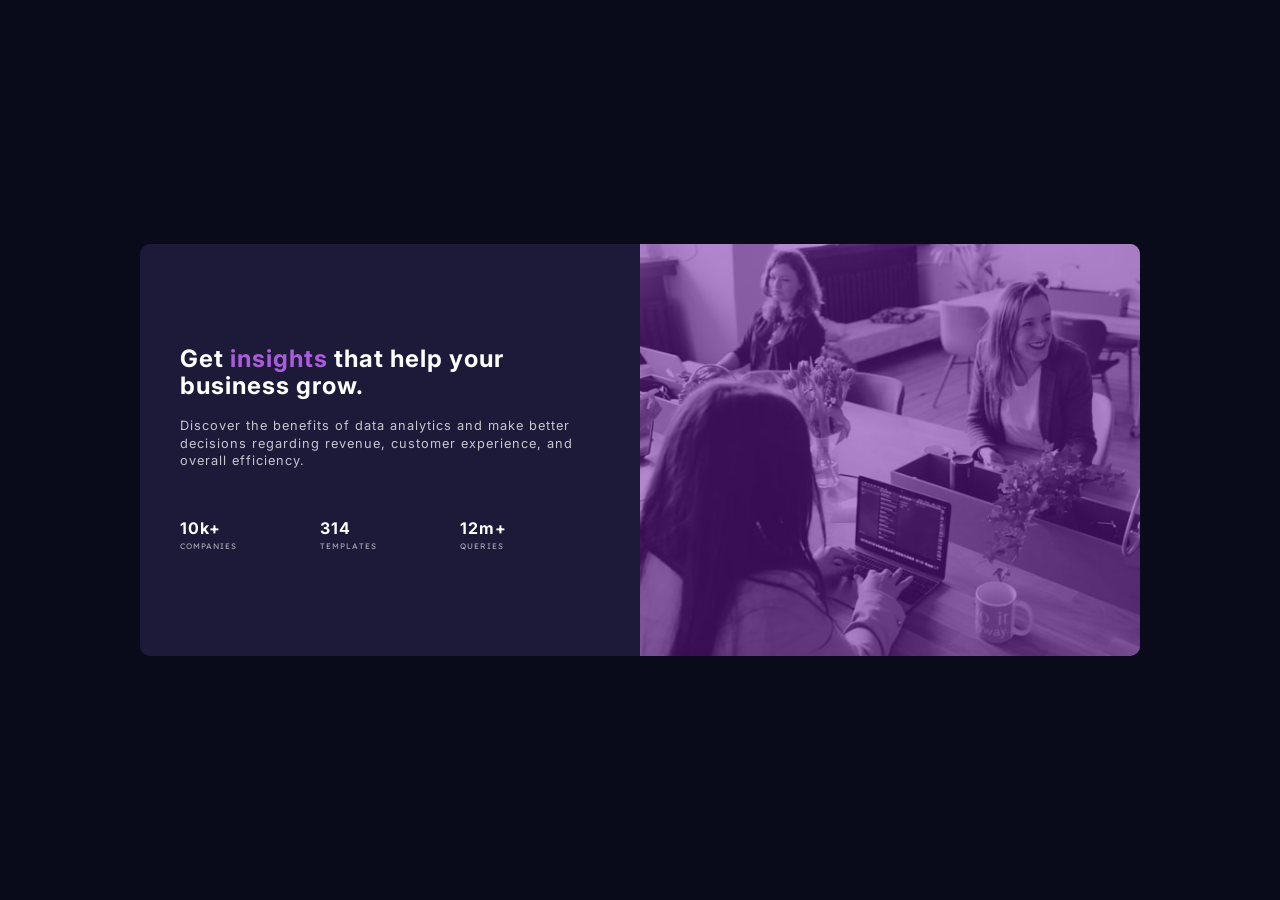
<file: index.html>
<!DOCTYPE html>
<html lang="en">
<head>
  <meta charset="UTF-8">
  <meta name="viewport" content="width=device-width, initial-scale=1.0">

  <link rel="preconnect" href="https://fonts.googleapis.com">
  <link rel="preconnect" href="https://fonts.gstatic.com" crossorigin>
  <link href="https://fonts.googleapis.com/css2?family=Inter:ital,opsz,wght@0,14..32,100..400;1,14..32,100..400&display=swap" rel="stylesheet">

  <link rel="preconnect" href="https://fonts.googleapis.com">
  <link rel="preconnect" href="https://fonts.gstatic.com" crossorigin>
  <link href="https://fonts.googleapis.com/css2?family=Lexend+Deca:wght@100..900&display=swap" rel="stylesheet">

  <link rel="icon" type="image/png" sizes="32x32" href="./images/favicon-32x32.png">

  <link rel="stylesheet" href="style.css">
  
  <title>Frontend Mentor | Stats preview card component</title>
</head>
<body>
  <div>
    <div>
      <img src="./images/image-header-mobile.jpg" alt="image-header-mobile">
      <img src="./images/image-header-desktop.jpg" alt="image-header-desktop">
    </div>

    <div>
      <h1>Get <span>insights</span> that help your business grow.</h1>

      <p>
        Discover the benefits of data analytics and make better decisions regarding revenue, customer
        experience, and overall efficiency.
      </p>

      <div>
        
        <div>
          <div>10k+</div>
          <div>companies</div>
        </div>

        <div>
          <div>314</div>
          <div>templates</div>
        </div>

        <div>
          <div>12m+</div>
          <div>queries</div>
        </div>

      </div>

    </div>
  </div>
</body>
</html>
</file>
<file: style.css>
* {
    margin: 0;
    padding: 0;
    box-sizing: border-box;
}

body {
    min-height: 100vh;
    display: flex;
    align-items: center;
    background-color: hsl(233, 47%, 7%);
}

body > div {
    width: 90%;
    margin: 0 auto;
    padding: 2.2rem 1rem;
    letter-spacing: 1px;
    text-align: center;
}

body > div > div:first-child {
    position: relative;
}

body > div > div:first-of-type > img:first-child {
    display: block;
    width: 100%;
    margin: 0 auto;
    border-radius: 10px 10px 0 0;
}

body > div > div:first-of-type > img:last-child {
    display: none;
}

body > div > div:first-child::after {
    content: "";
    position: absolute;
    inset: 0;
    background-color: hsl(277, 73%, 37%);
    opacity: 0.5;
    border-radius: 10px 10px 0 0;
}

body > div > div:last-child {
    padding: 1.5rem 1.2rem;
    background-color: hsl(244, 37%, 16%);
    font-family: "Inter", sans-serif;
    line-height: 1.1rem;
    border-radius: 0 0 10px 10px;
}

h1 {
    font-size: 1.3rem;
    color: hsl(0, 0%, 100%);
    line-height: 1.6rem;
}

span {
    color: hsl(277, 64%, 61%);
}

p {
    font-size: 0.6rem;
    color: hsla(0, 0%, 100%, 0.75);
    margin-block: 18px 29px;
    
}

body > div > div > div > div > div:first-child {
    font-weight: bold;
    color: hsl(0, 0%, 100%);
    font-size: 1rem;
}

body > div > div > div > div > div:last-child{
    color: hsla(0, 0%, 100%, 0.6);
    font-family: "Lexend Deca", sans-serif;
    font-size: 0.5rem;
    text-transform: uppercase;
}

body > div > div > div:nth-of-type(2) {
    margin: 20px 0;
}

@media screen and (min-width: 738px) {

    body > div {
    display: flex;
    flex-direction: row-reverse;
    text-align: left;
    max-width: 1000px;
    width: 90%;
    margin: 0 auto;
    padding: 0;
   } 

   body > div > div:first-child {
    width: 50%;
    display: flex;
   }

   h1 {
    font-size: 1.5rem;
    line-height: 1.7rem;
   }

   p {
    font-size: 0.8rem;
    margin-block: 18px 50px;
   }

   body > div > div:last-child {
    border-radius: 10px 0 0 10px;
    width: 50%;
    display: flex;
    flex-direction: column;
    justify-content: center;
    padding: 2rem 2.5rem;
   }

   body > div > div:last-child > div {
    display: flex;
    justify-content: space-between;
   }

   body > div > div:last-child > div > div {
    flex: 1;
    min-width: 0;
   }

   body > div > div:last-child > div > div:first-child {
    font-size: 1rem;
   }

   body > div > div:last-child > div > div:last-child {
    font-size: 0.75rem;
   }

   /* mobil kép */
   body > div > div:first-of-type > img:first-child {
    display: none;
   }

   /* desktop kép */
   body > div > div:first-of-type > img:last-child {
    display: block;
    border-radius: 0 10px 10px 0;
    width: 100%;
    height: auto;
   }

   body > div > div:first-child::after {
    border-radius: 0 10px 10px 0;
   }
}
</file>
